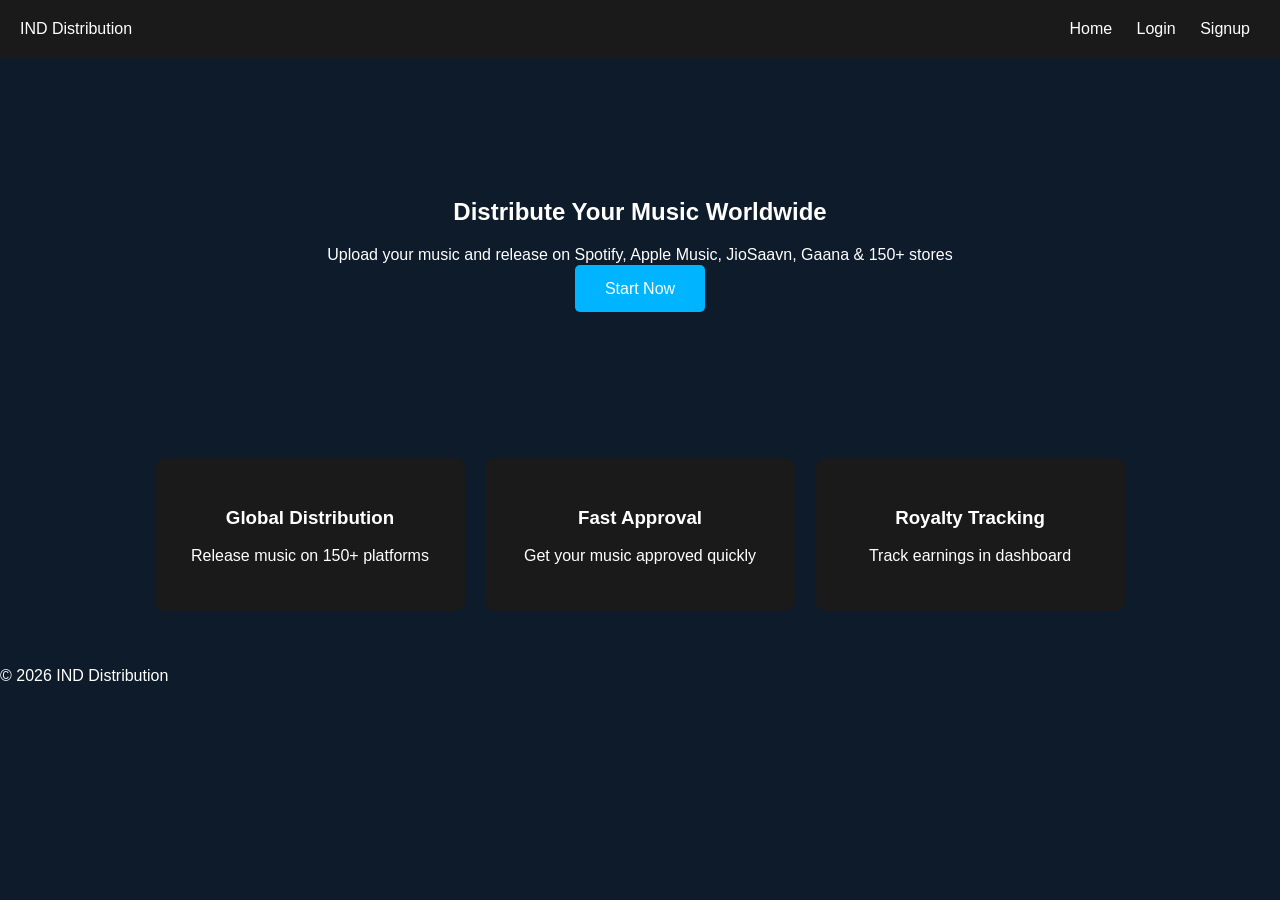
<file: index.html>
<!DOCTYPE html>
<html lang="en">
<head>
<meta charset="UTF-8">
<meta name="viewport" content="width=device-width, initial-scale=1.0">
<title>IND Distribution</title>

<link rel="stylesheet" href="css/style.css">

</head>

<body>

<header>

<div class="logo">
IND Distribution
</div>

<nav>
<a href="index.html">Home</a>
<a href="login.html">Login</a>
<a href="signup.html">Signup</a>
</nav>

</header>


<section class="hero">

<h1>Distribute Your Music Worldwide</h1>

<p>
Upload your music and release on Spotify, Apple Music, JioSaavn, Gaana & 150+ stores
</p>

<a href="signup.html" class="btn">Start Now</a>

</section>


<section class="features">

<div class="card">
<h3>Global Distribution</h3>
<p>Release music on 150+ platforms</p>
</div>

<div class="card">
<h3>Fast Approval</h3>
<p>Get your music approved quickly</p>
</div>

<div class="card">
<h3>Royalty Tracking</h3>
<p>Track earnings in dashboard</p>
</div>

</section>

<footer>

<p>© 2026 IND Distribution</p>

</footer>

</body>
</html>
</file>
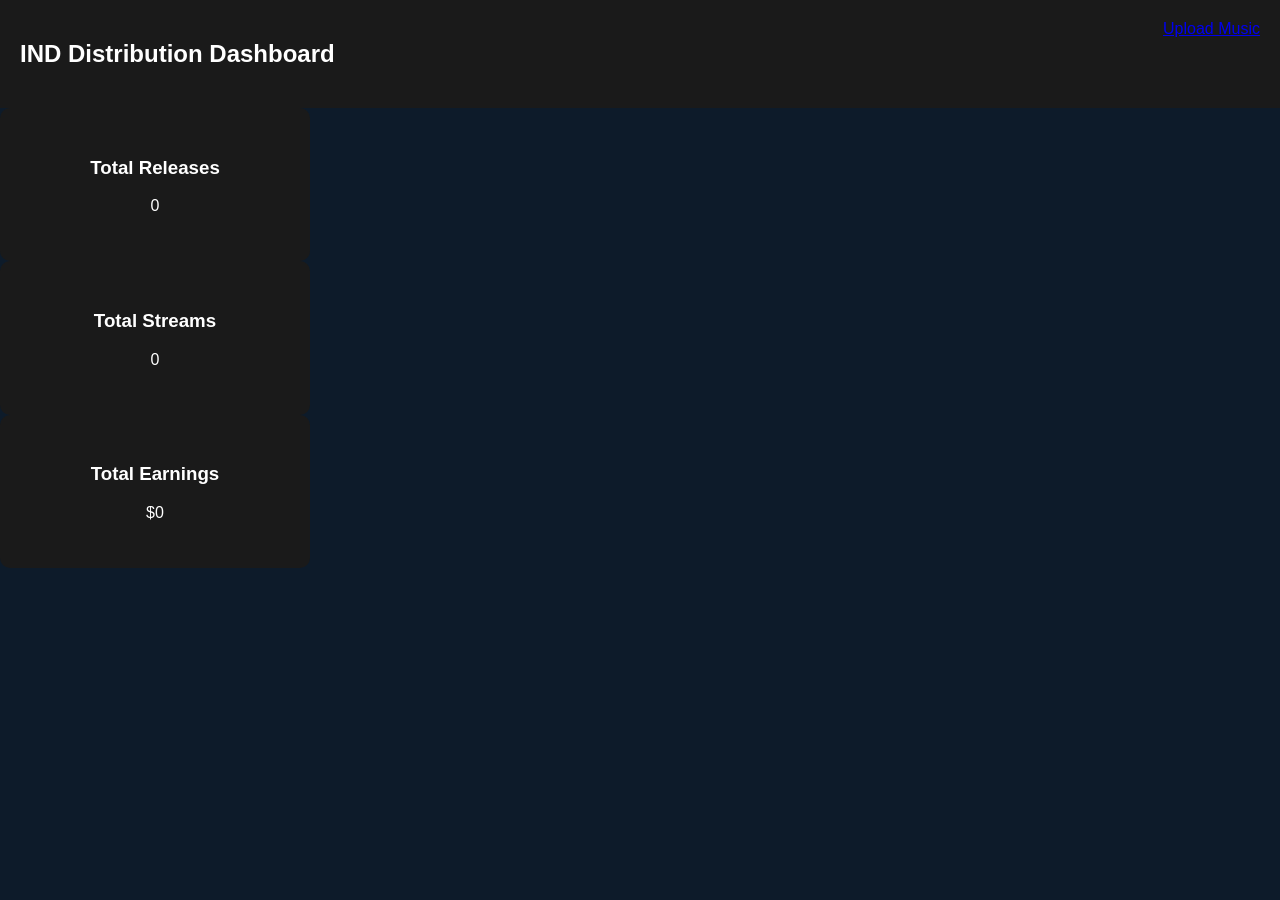
<file: dashboard.html>
<!DOCTYPE html>
<html>

<head>

<title>Dashboard</title>

<link rel="stylesheet" href="css/style.css">

</head>

<body>

<header>

<h2>IND Distribution Dashboard</h2>

<a href="upload.html">Upload Music</a>

</header>


<section class="dashboard">

<div class="card">

<h3>Total Releases</h3>

<p>0</p>

</div>


<div class="card">

<h3>Total Streams</h3>

<p>0</p>

</div>


<div class="card">

<h3>Total Earnings</h3>

<p>$0</p>

</div>

</section>

</body>

</html>
</file>
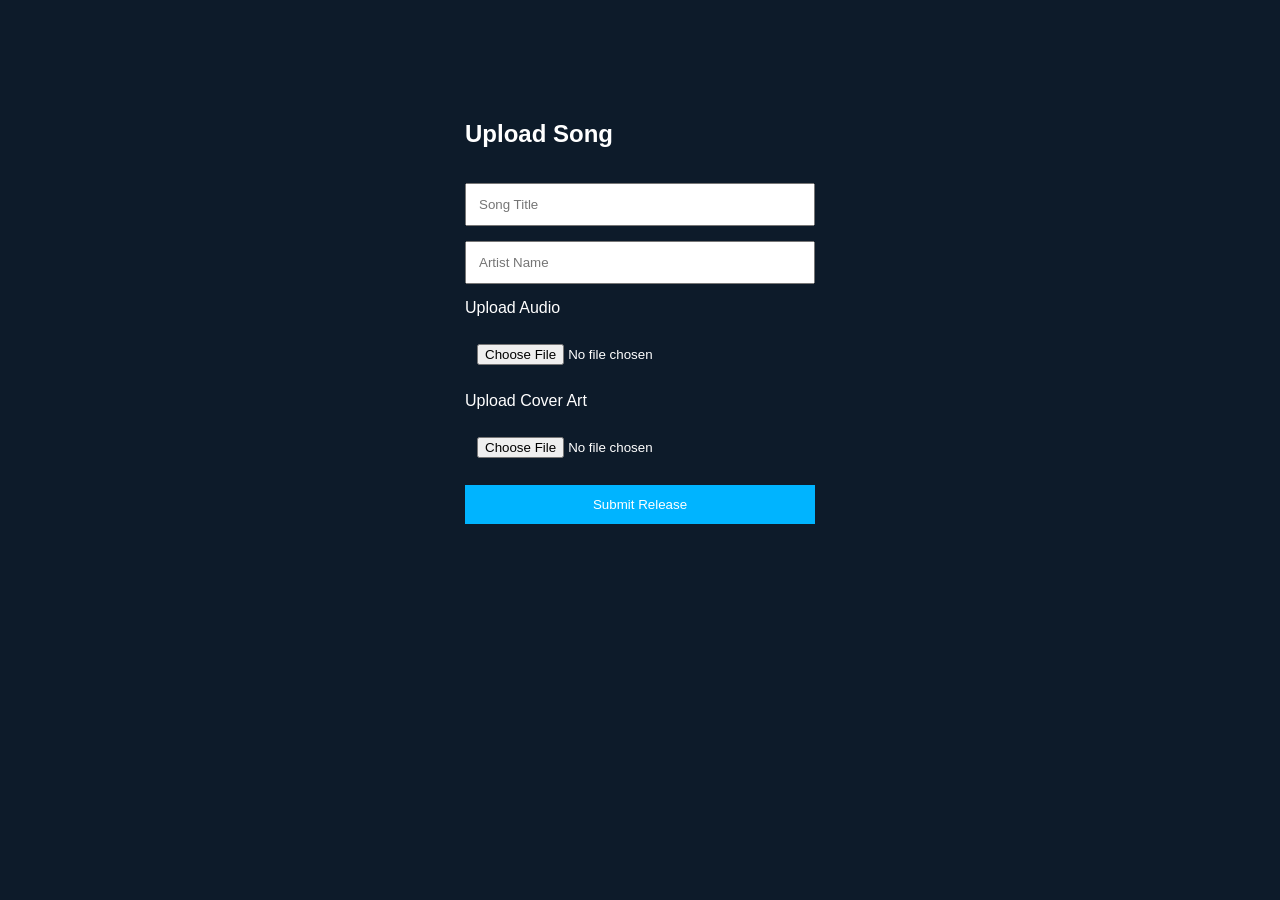
<file: upload.html>
<!DOCTYPE html>
<html>

<head>

<title>Upload Music</title>

<link rel="stylesheet" href="css/style.css">

</head>

<body>

<div class="form-box">

<h2>Upload Song</h2>

<input type="text" placeholder="Song Title">

<input type="text" placeholder="Artist Name">

<label>Upload Audio</label>
<input type="file">

<label>Upload Cover Art</label>
<input type="file">

<button>Submit Release</button>

</div>

</body>

</html>
</file>
<file: css/style.css>
body{

margin:0;
font-family:Arial;
background:#0D1B2A;
color:white;

}

header{

display:flex;
justify-content:space-between;
padding:20px;
background:#1A1A1A;

}

nav a{

margin:10px;
color:white;
text-decoration:none;

}

.hero{

text-align:center;
padding:120px 20px;

}

.btn{

background:#00b4ff;
padding:15px 30px;
color:white;
text-decoration:none;
border-radius:5px;

}

.features{

display:flex;
justify-content:center;
gap:20px;
padding:40px;

}

.card{

background:#1A1A1A;
padding:30px;
border-radius:10px;
width:250px;
text-align:center;

}

.form-box{

width:350px;
margin:auto;
margin-top:100px;
display:flex;
flex-direction:column;
gap:15px;

}

input{

padding:12px;

}

button{

padding:12px;
background:#00b4ff;
border:none;
color:white;
cursor:pointer;

}
</file>
